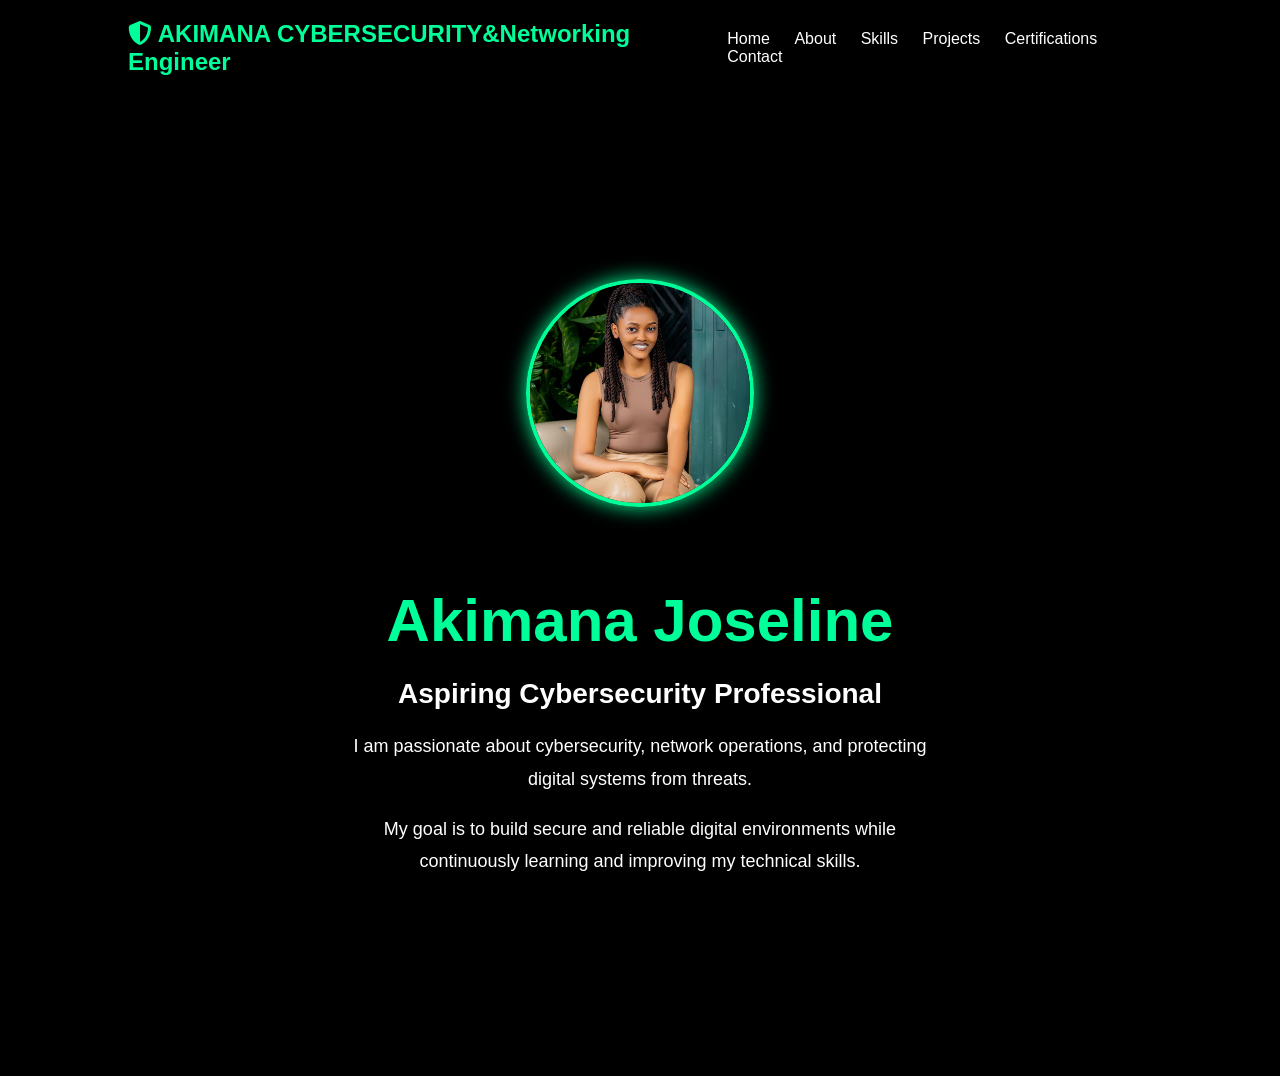
<file: about.html>
<!DOCTYPE html>
<meta charset="UTF-8">
<meta name="viewport" content="width=device-width, initial-scale=1.0">
<title>About Me</title>
<link rel="stylesheet" href="style.css">
<link rel="stylesheet" href="https://cdnjs.cloudflare.com/ajax/libs/font-awesome/6.5.1/css/all.min.css">
</head>
<body>

<canvas id="matrix"></canvas>

<header>
    <div class="logo">
        <i class="fa-solid fa-shield-halved"></i>
        <span>AKIMANA CYBERSECURITY&Networking Engineer</span>
    </div>

    <nav>
        <a href="index.html">Home</a>
        <a href="about.html">About</a>
        <a href="skills.html">Skills</a>
        <a href="projects.html">Projects</a>
        <a href="certifications.html">Certifications</a>
        <a href="contacts.html">Contact</a>
    </nav>
</header>

<section class="hero">

    <div class="hero-content">

        <!-- PROFILE IMAGE -->

        <img src="Image/My profile.jpeg"
        alt="Profile Picture"
        class="profile-pic">

        <!-- TEXT -->

        <div class="hero-text">

            <h1>Akimana Joseline</h1>

            <h2>Aspiring Cybersecurity Professional</h2>

            <p>
                I am passionate about cybersecurity,
                network operations, and protecting
                digital systems from threats.
            </p>

            <p>
                My goal is to build secure and reliable
                digital environments while continuously
                learning and improving my technical skills.
            </p>

        </div>

    </div>

</section>
<script src="script.js"></script>
</body>
</html>
</file>
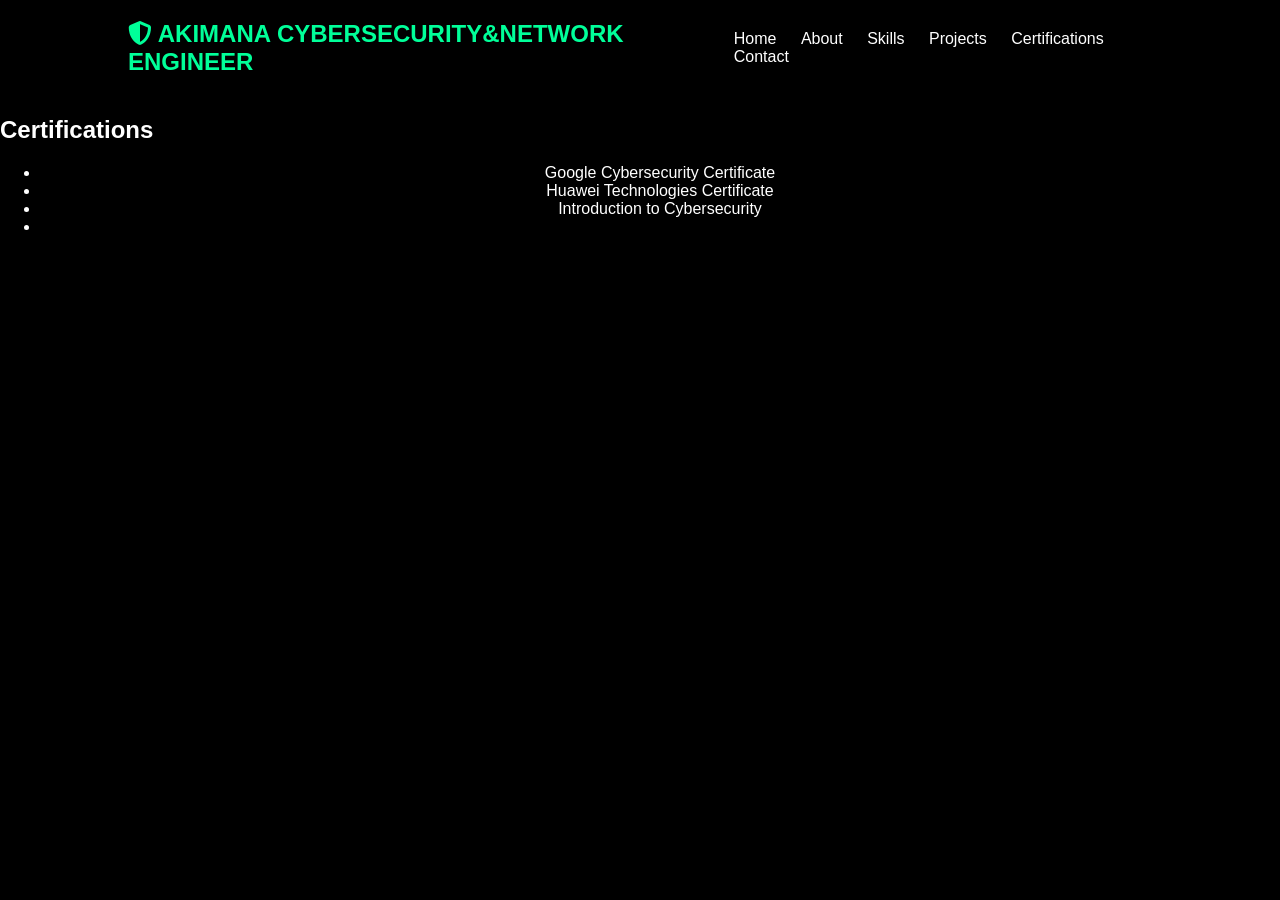
<file: certifications.html>
<!DOCTYPE html>
<html lang="en">
<head>
<meta charset="UTF-8">
<meta name="viewport" content="width=device-width, initial-scale=1.0">
<title>Certifications</title>
<link rel="stylesheet" href="style.css">
<link rel="stylesheet" href="https://cdnjs.cloudflare.com/ajax/libs/font-awesome/6.5.1/css/all.min.css">
</head>
<body>

<canvas id="matrix"></canvas>

<header>
    <div class="logo">
        <i class="fa-solid fa-shield-halved"></i>
        <span>AKIMANA CYBERSECURITY&NETWORK ENGINEER</span>
    </div>

    <nav>
        <a href="index.html">Home</a>
        <a href="about.html">About</a>
        <a href="skills.html">Skills</a>
        <a href="projects.html">Projects</a>
        <a href="certifications.html">Certifications</a>
        <a href="contacts.html">Contact</a>
    </nav>
</header>

<section class="certifications-section">
<h1 class="title">Certifications</h1>

<div class="card">
<ul>
<li>Google Cybersecurity Certificate</li>
<li>Huawei Technologies Certificate</li>
<li>Introduction to Cybersecurity</li>
<li></li>
</ul>
</div>

</section>

<script src="script.js"></script>
</body>
</html>
</file>
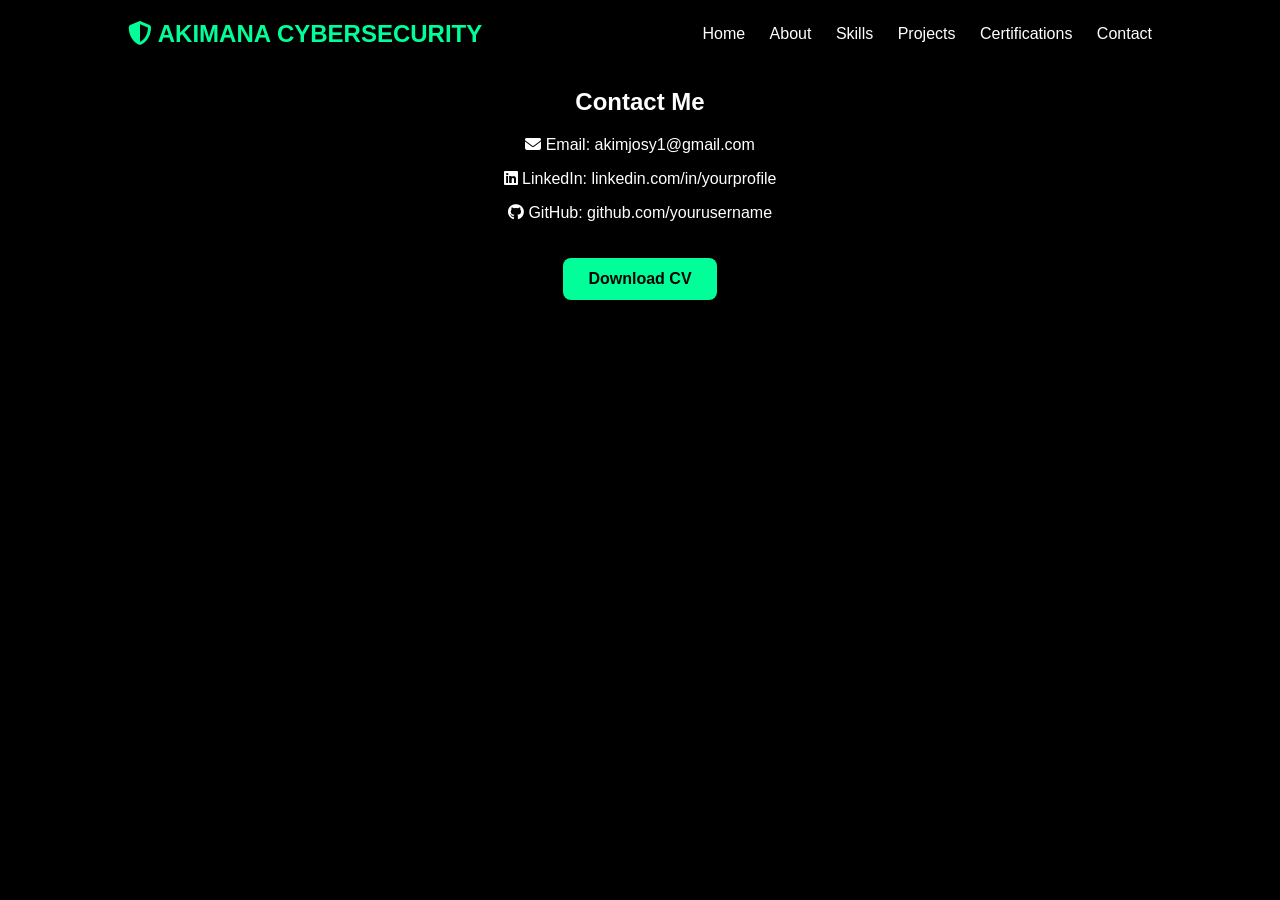
<file: Contacts.html>
<!DOCTYPE html>
<html lang="en">
<head>
<meta charset="UTF-8">
<meta name="viewport" content="width=device-width, initial-scale=1.0">
<title>Contact</title>
<link rel="stylesheet" href="style.css">
<link rel="stylesheet" href="https://cdnjs.cloudflare.com/ajax/libs/font-awesome/6.5.1/css/all.min.css">
</head>
<body>

<canvas id="matrix"></canvas>

<header>
    <div class="logo">
        <i class="fa-solid fa-shield-halved"></i>
        <span>AKIMANA CYBERSECURITY</span>
    </div>

    <nav>
        <a href="index.html">Home</a>
        <a href="about.html">About</a>
        <a href="skills.html">Skills</a>
        <a href="projects.html">Projects</a>
        <a href="certifications.html">Certifications</a>
        <a href="contact.html">Contact</a>
    </nav>
</header>

<section class="page-section">

<div class="card contact-card">
<h1>Contact Me</h1>

<p><i class="fa-solid fa-envelope"></i> Email: akimjosy1@gmail.com</p>

<p>
<i class="fab fa-linkedin"></i>
LinkedIn: linkedin.com/in/yourprofile
</p>

<p>
<i class="fab fa-github"></i>
GitHub: github.com/yourusername
</p>

<a href="files/cv.pdf" class="btn" download>
Download CV
</a>

</div>

</section>

<script src="script.js"></script>
</body>
</html>
</file>
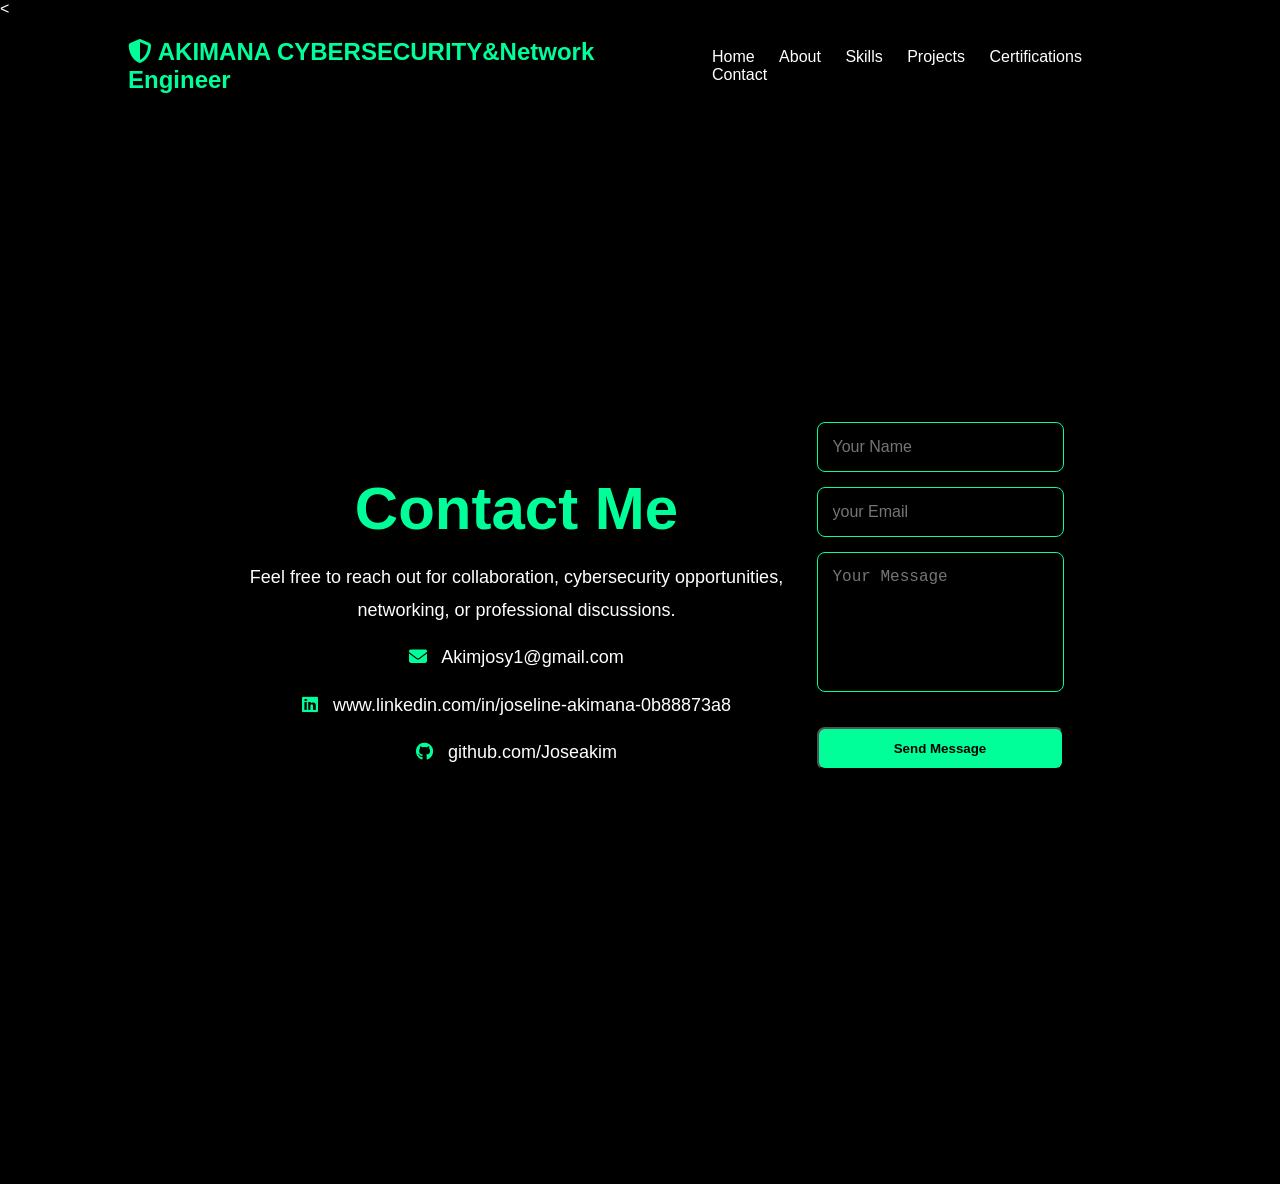
<file: contacts.html>
<<!DOCTYPE html>
<html lang="en">

<head>
    <meta charset="UTF-8">
    <meta name="viewport" content="width=device-width, initial-scale=1.0">
    <title>Contact | Akimana Cybersecurity&Network Engineer</title>

    <link rel="stylesheet" href="style.css">

    <link rel="stylesheet"
    href="https://cdnjs.cloudflare.com/ajax/libs/font-awesome/6.5.0/css/all.min.css">
</head>

<body>

<canvas id="matrix"></canvas>

<header>

    <div class="logo">
        <i class="fa-solid fa-shield-halved"></i>
        <span>AKIMANA CYBERSECURITY&Network Engineer</span>
    </div>

    <nav>
        <a href="index.html">Home</a>
        <a href="about.html">About</a>
        <a href="skills.html">Skills</a>
        <a href="projects.html">Projects</a>
        <a href="certifications.html">Certifications</a>
        <a href="contacts.html">Contact</a>
    </nav>

</header>

<section class="hero">

    <div class="hero-text">

        <h1>Contact Me</h1>

        <p>
            Feel free to reach out for collaboration,
            cybersecurity opportunities, networking,
            or professional discussions.
        </p>

        <div class="contact-info">

            <p>
                <i class="fa-solid fa-envelope"></i>
                Akimjosy1@gmail.com
            </p>

            <p>
                <i class="fa-brands fa-linkedin"></i>
                www.linkedin.com/in/joseline-akimana-0b88873a8
            </p>

            <p>
                <i class="fa-brands fa-github"></i>
                github.com/Joseakim
            </p>

        </div>

    </div>

    <div class="contact-form">

        <form>

            <input type="text"
            placeholder="Your Name"
            required>

            <input type="email"
            placeholder="your Email"
            required>

            <textarea
            placeholder="Your Message"
            rows="6"
            required></textarea>

            <button type="submit" class="btn">
                Send Message
            </button>

        </form>

    </div>

</section>

<footer>
    <p>
        © 2026 Akimana Joseline |
        Building a secure digital future.
    </p>
</footer>

<script src="script.js"></script>

</body>
</html>
</html>
</file>
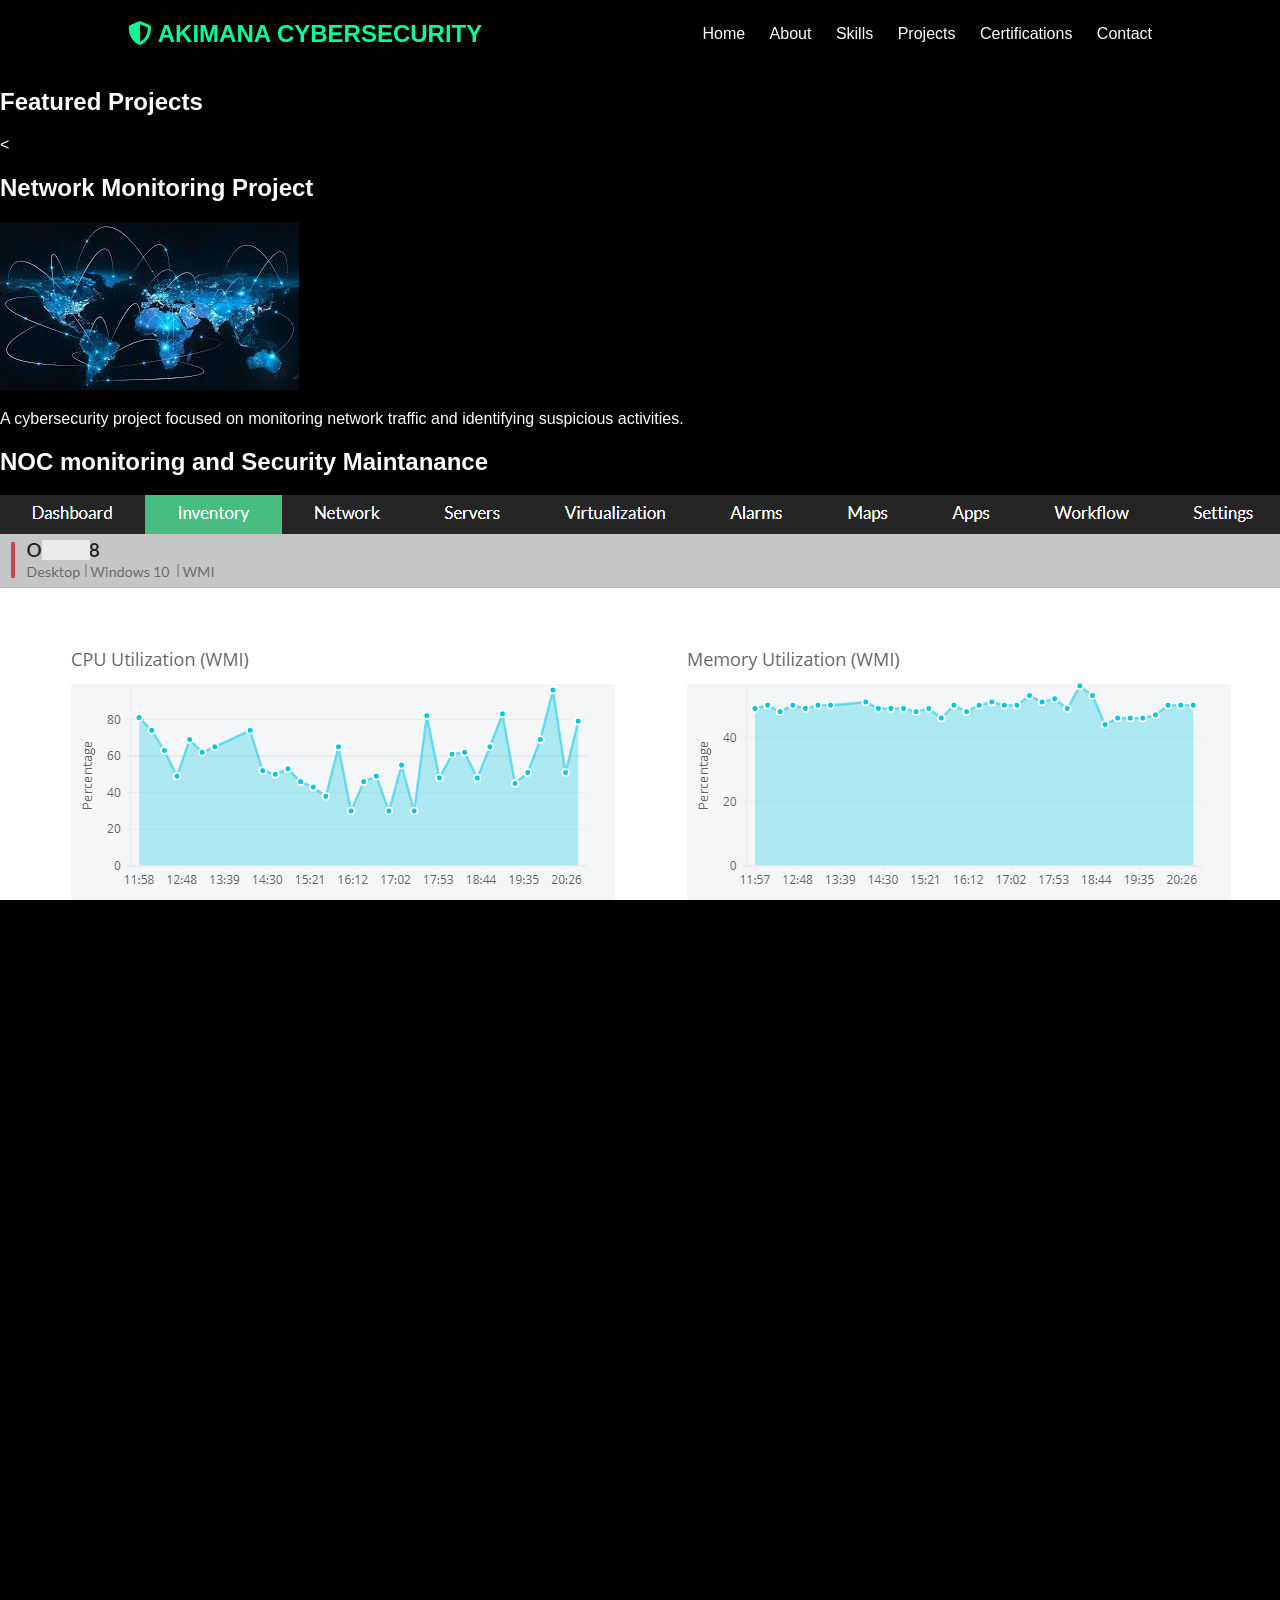
<file: projects.html>
<!DOCTYPE html>
<html lang="en">
<head>
<meta charset="UTF-8">
<meta name="viewport" content="width=device-width, initial-scale=1.0">
<title>Projects</title>
<link rel="stylesheet" href="style.css">
<link rel="stylesheet" href="https://cdnjs.cloudflare.com/ajax/libs/font-awesome/6.5.1/css/all.min.css">
</head>
<body>

<canvas id="matrix"></canvas>

<header>
    <div class="logo">
        <i class="fa-solid fa-shield-halved"></i>
        <span>AKIMANA CYBERSECURITY</span>
    </div>

    <nav>
        <a href="index.html">Home</a>
        <a href="about.html">About</a>
        <a href="skills.html">Skills</a>
        <a href="projects.html">Projects</a>
        <a href="certifications.html">Certifications</a>
        <a href="contacts.html">Contact</a>
    </nav>
</header>

<section class="page-section">
<h1 class="title">Featured Projects</h1>

<<div class="project-card">

    <h2>Network Monitoring Project</h2>

    <!-- PROJECT IMAGE -->

    <img src="Image
/Akimanaj.jpg"
    alt="Network Monitoring Project"
    class="project-image">

    <p>
        A cybersecurity project focused on
        monitoring network traffic and identifying
        suspicious activities.
    </p>

</div>

<div class="project-card">
    <h1>NOC  monitoring and Security Maintanance</h1>

    <!-- PROJECT IMAGE -->

<img src="Image/NOC.png" 
    alt="NOC  monitoring and Security Maintanance"
    class="project-image">

<h1>Security Dashboard</h1>
<p>NOC  monitoring and Security Maintanance.</p>
</div>

<div class="card">
    <h1>System Monitoring</h1>

    <!-- PROJECT IMAGE -->
<img src="Image/Datacenter.jpg" alt="Making proper check how devices are interconnected"
    class="project-image">
<h1>System Monitoring</h1>
<p>Daily datacenter monitoring.</p>
</div>

</div>

</section>

<script src="script.js"></script>
</body>
</html>
</file>
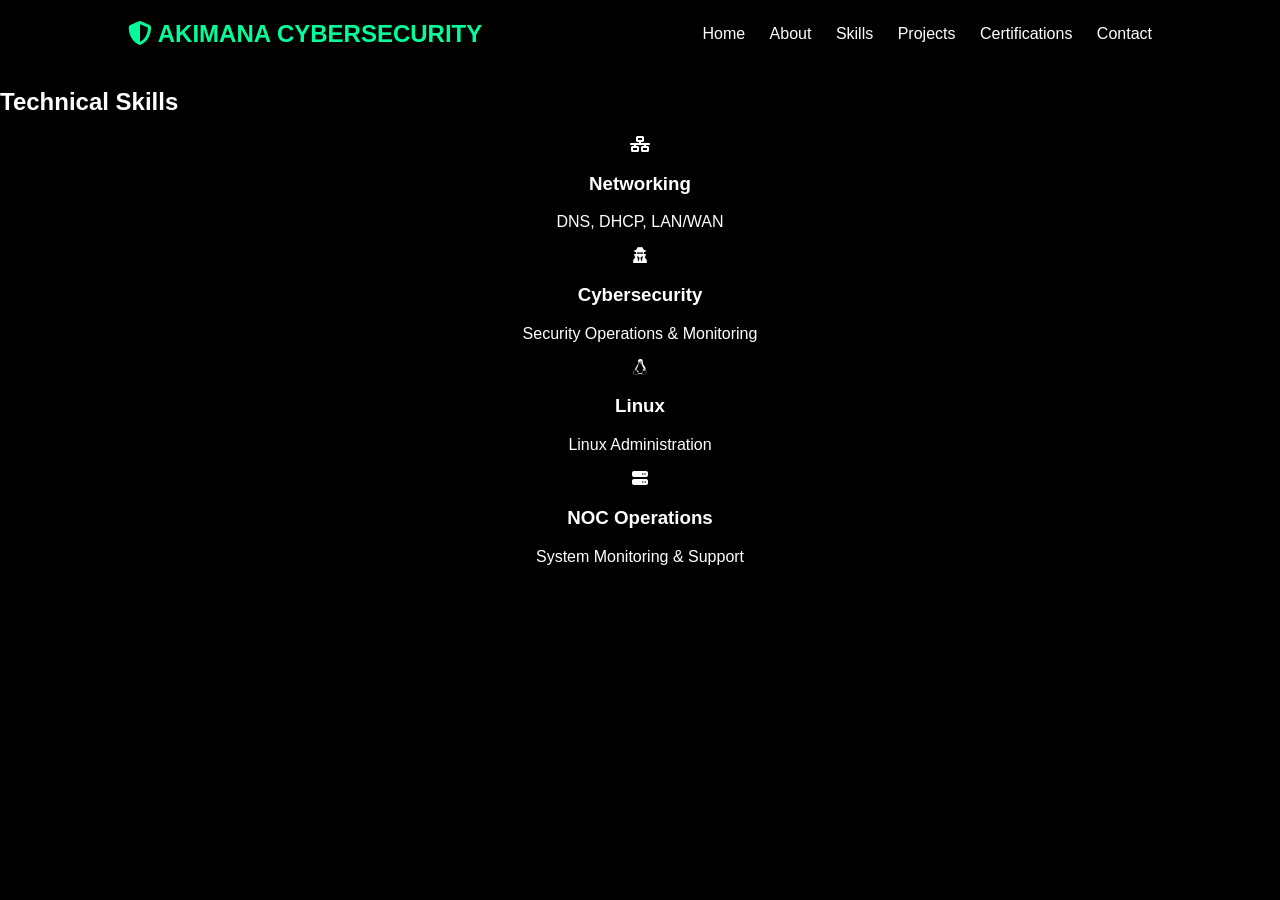
<file: Skills.html>
<!DOCTYPE html>
<html lang="en">
<head>
<meta charset="UTF-8">
<meta name="viewport" content="width=device-width, initial-scale=1.0">
<title>Skills</title>
<link rel="stylesheet" href="style.css">
<link rel="stylesheet" href="https://cdnjs.cloudflare.com/ajax/libs/font-awesome/6.5.1/css/all.min.css">
</head>
<body>

<canvas id="matrix"></canvas>

<header>
    <div class="logo">
        <i class="fa-solid fa-shield-halved"></i>
        <span>AKIMANA CYBERSECURITY</span>
    </div>

    <nav>
        <a href="index.html">Home</a>
        <a href="about.html">About</a>
        <a href="skills.html">Skills</a>
        <a href="projects.html">Projects</a>
        <a href="certifications.html">Certifications</a>
        <a href="contact.html">Contact</a>
    </nav>
</header>

<section class="page-section">
<h1 class="title">Technical Skills</h1>

<div class="skills-grid">

<div class="card skill-card">
<i class="fa-solid fa-network-wired"></i>
<h3>Networking</h3>
<p>DNS, DHCP, LAN/WAN</p>
</div>

<div class="card skill-card">
<i class="fa-solid fa-user-secret"></i>
<h3>Cybersecurity</h3>
<p>Security Operations & Monitoring</p>
</div>

<div class="card skill-card">
<i class="fa-brands fa-linux"></i>
<h3>Linux</h3>
<p>Linux Administration</p>
</div>

<div class="card skill-card">
<i class="fa-solid fa-server"></i>
<h3>NOC Operations</h3>
<p>System Monitoring & Support</p>
</div>

</div>

</section>

<script src="script.js"></script>
</body>
</html>
</file>
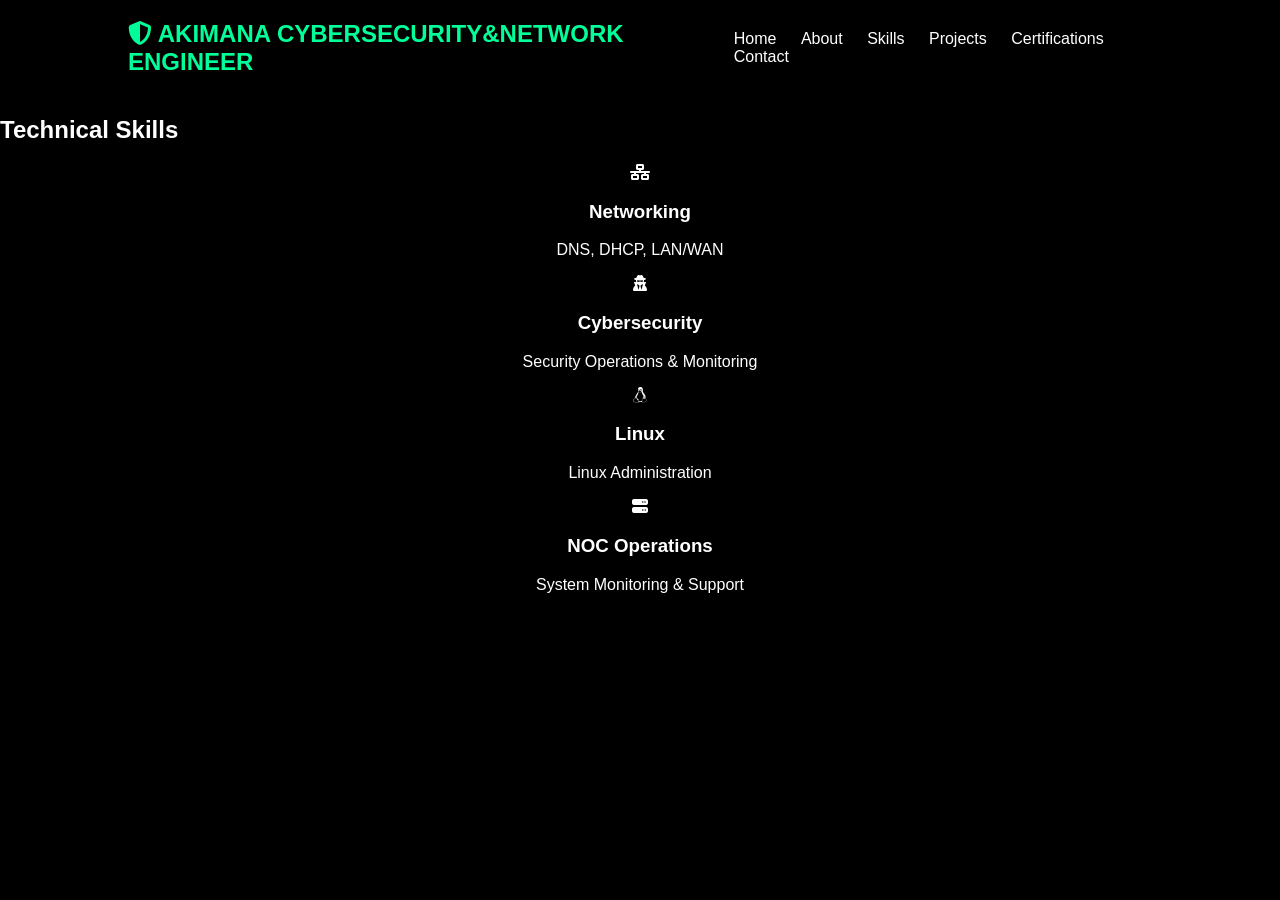
<file: skills.html>
<!DOCTYPE html>
<html lang="en">
<head>
<meta charset="UTF-8">
<meta name="viewport" content="width=device-width, initial-scale=1.0">
<title>Skills</title>
<link rel="stylesheet" href="style.css">
<link rel="stylesheet" href="https://cdnjs.cloudflare.com/ajax/libs/font-awesome/6.5.1/css/all.min.css">
</head>
<body>

<canvas id="matrix"></canvas>

<header>
    <div class="logo">
        <i class="fa-solid fa-shield-halved"></i>
        <span>AKIMANA CYBERSECURITY&NETWORK ENGINEER</span>
    </div>

    <nav>
        <a href="index.html">Home</a>
        <a href="about.html">About</a>
        <a href="skills.html">Skills</a>
        <a href="projects.html">Projects</a>
        <a href="certifications.html">Certifications</a>
        <a href="contacts.html">Contact</a>
    </nav>
</header>

<section class="page-section">
<h1 class="title">Technical Skills</h1>

<div class="skills-grid">

<div class="card skill-card">
<i class="fa-solid fa-network-wired"></i>
<h3>Networking</h3>
<p>DNS, DHCP, LAN/WAN</p>
</div>

<div class="card skill-card">
<i class="fa-solid fa-user-secret"></i>
<h3>Cybersecurity</h3>
<p>Security Operations & Monitoring</p>
</div>

<div class="card skill-card">
<i class="fa-brands fa-linux"></i>
<h3>Linux</h3>
<p>Linux Administration</p>
</div>

<div class="card skill-card">
<i class="fa-solid fa-server"></i>
<h3>NOC Operations</h3>
<p>System Monitoring & Support</p>
</div>

</div>

</section>

<script src="script.js"></script>
</body>
</html>
</file>
<file: style.css>
/* FULL PAGE MATRIX BACKGROUND */

html, body {
    margin: 0;
    padding: 0;
    width: 100%;
    height: 100%;
    overflow-x: hidden;
    background: black;
    color: white;
    font-family: Arial, sans-serif;
}

/* MATRIX CANVAS */

#matrix {
    position: fixed;
    top: 0;
    left: 0;
    width: 100vw;
    height: 100vh;
    z-index: -1;
    background: black;
}

/* HEADER */

header {
    display: flex;
    justify-content: space-between;
    align-items: center;
    padding: 20px 10%;
    background: rgba(0,0,0,0.5);
    backdrop-filter: blur(5px);
}

/* LOGO */

.logo {
    color: #00ff99;
    font-size: 24px;
    font-weight: bold;
}

/* NAVIGATION */

nav a {
    color: white;
    text-decoration: none;
    margin-left: 20px;
    transition: 0.3s;
}

nav a:hover {
    color: #00ff99;
}

/* HERO SECTION */

.hero {
    min-height: 100vh;
    display: flex;
    justify-content: space-between;
    align-items: center;
    padding: 50px 10%;
}

/* TEXT */

.hero-text h1 {
    font-size: 70px;
    color: #00ff99;
}

.hero-text h2 {
    font-size: 30px;
}

.hero-text p {
    font-size: 18px;
    line-height: 1.8;
    max-width: 600px;
}

/* BUTTONS */

.btn {
    display: inline-block;
    margin-top: 20px;
    padding: 12px 25px;
    background: #00ff99;
    color: black;
    text-decoration: none;
    border-radius: 8px;
    font-weight: bold;
    transition: 0.3s;
}

.btn:hover {
    transform: scale(1.05);
}

/* VIDEO */

.hero-video video {
    width: 400px;
    border-radius: 15px;
    border: 2px solid #00ff99;
}

/* FOOTER */

footer {
    text-align: center;
    padding: 20px;
    background: rgba(0,0,0,0.5);
}
update css
/* CONTACT PAGE */

.contact-form {
    width: 40%;
}

.contact-form form {
    display: flex;
    flex-direction: column;
}

.contact-form input,
.contact-form textarea {

    margin-bottom: 15px;
    padding: 15px;

    border: 1px solid #00ff99;
    border-radius: 8px;

    background: rgba(0,0,0,0.6);
    color: white;

    font-size: 16px;
}

.contact-form textarea {
    resize: none;
}

.contact-info p {
    font-size: 18px;
    margin: 15px 0;
}

.contact-info i {
    color: #00ff99;
    margin-right: 10px;
}
/* CENTER CONTENT */

.hero {
    min-height: 100vh;

    display: flex;
    justify-content: center;
    align-items: center;

    text-align: center;

    padding: 40px;
}

/* CONTENT BOX */

.hero-content {
    max-width: 800px;
}

/* PROFILE IMAGE */

.profile-pic {

    width: 220px;
    height: 220px;

    object-fit: cover;

    border-radius: 50%;

    border: 4px solid #00ff99;

    margin-bottom: 25px;

    box-shadow: 0 0 20px #00ff99;
}

/* TEXT */

.hero-text h1 {

    font-size: 60px;
    color: #00ff99;

    margin-bottom: 10px;
}

.hero-text h2 {

    font-size: 28px;

    margin-bottom: 20px;
}

.hero-text p {

    font-size: 18px;

    line-height: 1.8;

    margin-bottom: 15px;
}
add centered profile section
/* CENTER TEXT ON OTHER PAGES ONLY */

.page-section,
.about-text,
.card,
.contact-info,
.contact-form,
.skills-section,
.projects-section {

    text-align: center;
}

/* CENTER ABOUT PAGE CARD */

.about-card {

    display: flex;
    flex-direction: column;

    align-items: center;
    justify-content: center;
}
center other pages
/* CENTER TEXT ON MOST PAGES */

.page-section,
.about-text,
.contact-info,
.contact-form,
.skills-section,
.projects-section {

    text-align: center;
}

/* ABOUT PAGE CARD */

.about-card {

    display: flex;
    flex-direction: column;

    align-items: center;
    justify-content: center;
}
keep certifications layout
/* PROJECT IMAGES */

.project-image {

    width: 100%;

    max-width: 500px;

    border-radius: 15px;

    border: 2px solid #00ff99;

    margin: 20px 0;

    box-shadow: 0 0 20px rgba(0,255,153,0.5);

    transition: 0.3s;
}

/* HOVER EFFECT */

.project-image:hover {

    transform: scale(1.03);
}
add project images
</file>
